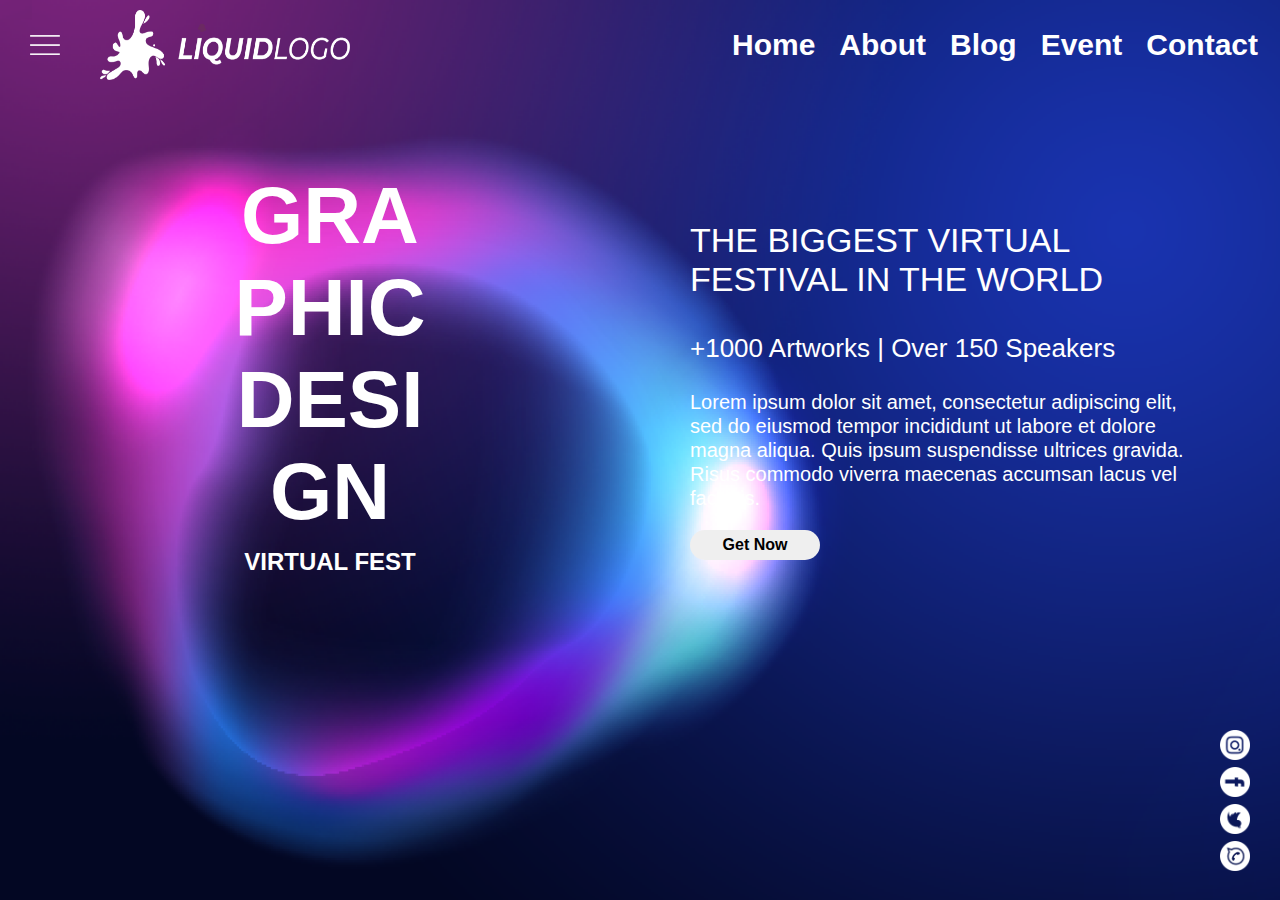
<file: index.html>
<!DOCType htlm>
<html lang="ru">

<head>
  <meta charset="utf-8" />
  <title> A First Project</title>
  <link href="style.css" rel="stylesheet" type="text/css" />
</head>

<body>
  <header>
    <div class="header">
      <div class="button-menu"> <img src="images/button-menu.png"> </div>
      <div class="header-wrapper">
        <img class="logo" src="images/logo.png">
        <div class="nav">
          <a href="#">Home</a>
          <a href="#">About</a>
          <a href="#">Blog</a>
          <a href="#">Event</a>
          <a href="#">Contact</a>
        </div>
      </div>
    </div>
  </header>
  <main>
    <div class="left-side">
      <h1 class="title"> GRAPHIC DESIGN </h1>
      <h2> VIRTUAL FEST </h2>
      </div>
    <div class="right-side">
      <p class="right-side-title"> THE BIGGEST VIRTUAL FESTIVAL IN THE WORLD </p>
      <p class="right-side-h2"> +1000 Artworks | Over 150 Speakers </p>
      <p class="right-side-text"> Lorem ipsum dolor sit amet, consectetur adipiscing elit, sed do eiusmod tempor
        incididunt ut labore et dolore magna aliqua. Quis ipsum suspendisse ultrices gravida. Risus commodo viverra 
        maecenas accumsan lacus vel facilisis. </p>
      <button type="right-side-submit" > Get Now </button>
    </div>
    <div class="social-wrapper">
      <img class="social" src="images/instagram.png" />
      <img class="social" src="images/facebook.png" />
      <img class="social" src="images/twitter.png" />
      <img class="social" src="images/whatsapp.png" />
    </div>
  </main>

</body>

</html>
</file>
<file: style.css>
body {
  width: 100%;
  height: 100vh;
  margin: 0;
  background: url('./images/background.png') no-repeat;
  background-size: cover;
}

header {
  /* display: flex; - course flex is inside */
  padding: 10px;
  align-items: center;
}

.header {
  display: flex;
}

.header-wrapper {
  color: white;
  display: flex;
  width: calc(100% - 70px);
  justify-content: space-between;
  align-items: center;
}

.nav {
  display: block;
  font-family: Montserrat;
  margin: 0 2 0 300px;
  font-weight: 600;
}

a {
  color: #ffffff;
}

.button-menu {
  margin: auto 20px;
  cursor: pointer;
}

header .button-menu img {
  width: 30px;
}

.logo {
  width: 100%;
  max-width: 250px;
  height: 70px;
  margin: 0 20px;
  background-size: contain;
  background-position: center;
}

a {
  font-family: Montserrat, sans-serif;
  font-size: 30px;
  margin: 0 10px;
  line-height: 1;
  font-weight: 600;
  color: #ffffff;
  text-decoration: none;
}

h1,
h2,
.title,
.right-side-title,
.right-side-text,
.right-side-h2 {
  font-family: Montserrat, sans-serif;
  color: #ffffff;
  align-items: center;
}

main {
  padding: 20;
  display: flex;
  align-items: center;
  justify-content: center;
}

main .left-side {
  position: relative;
  width: 50%;
  height: 50%;
  margin: 50;
}

main .title,
h2 {
  width: 100%;
  max-width: 200px;
  text-align: center;
  margin: 10px auto;
  word-break: break-all;
 }

.title {
  font-size: 80;
}

.right-side {
  padding: 50;
  width: 50%;
}

.right-side-title {
  font-size: 34px;
}

.right-side-h2 {
  font-size: 26px;
}

.right-side-text {
  font-size: 20px;
  line-height: 1.2;
  font-weight: 300;
  color: #ffffff;
}

.right-side-submit {
  cursor: pointer;
}

img .left-oval {
  height: 30;
  width: 20;
  align-items: center;
}

button {
  cursor: pointer;
  height: 30px;
  width: 130px;
  border: 0;
  border-radius: 30px;
  text-align: center;
  font-weight: 700;
  font-size: medium;
}

.social-wrapper {
  position: absolute;
  width: 40px;
  height: 130px;
  /* bottom - увеличено с 0 до 20 для обеспечения отступа межжу эл-тами */
  bottom: 40;
  right: 20;
}

.social {
  height: 30;
  width: 30;
  cursor: pointer;
  margin-bottom: 7;
}
</file>
